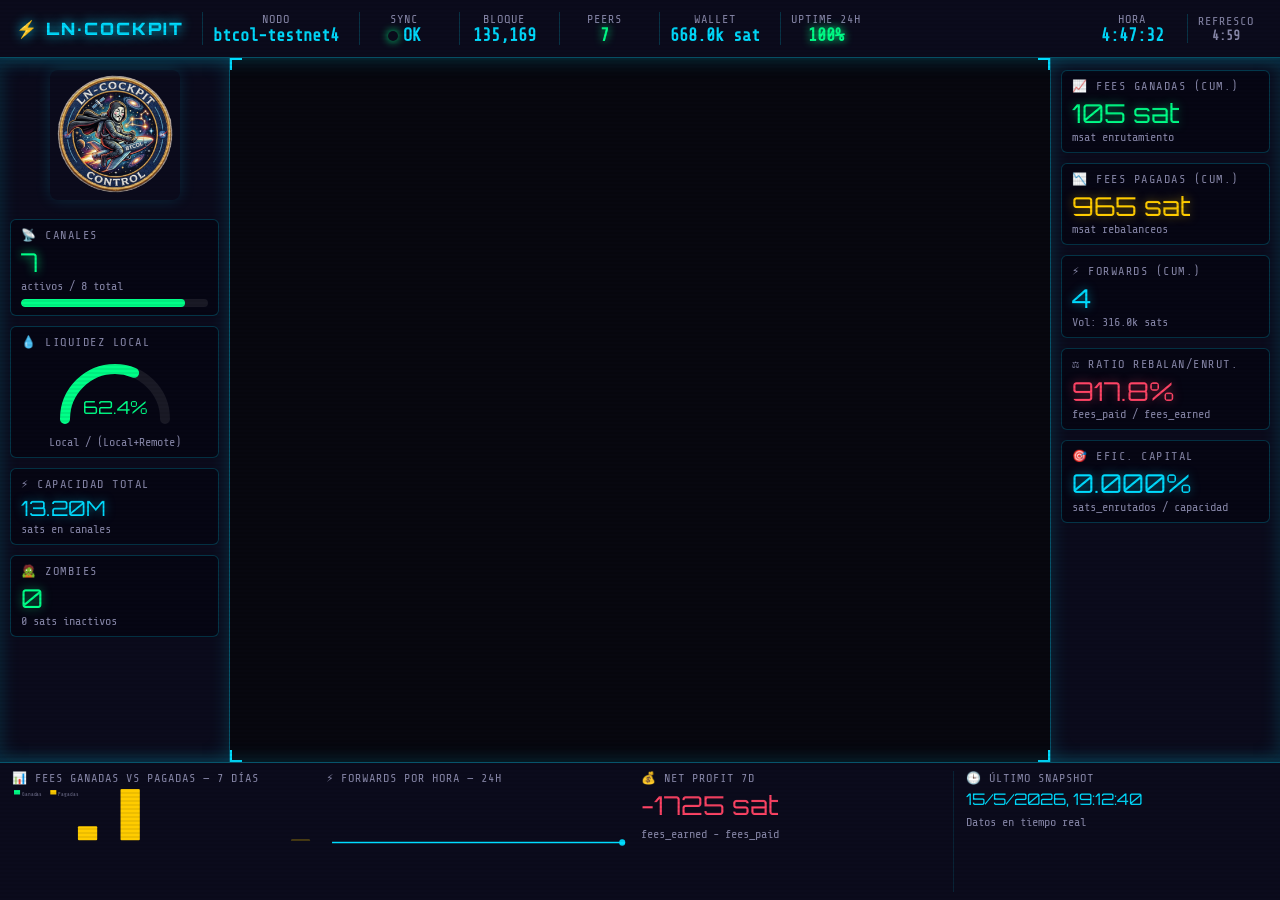
<file: lightning-dashboard/exports/lightning_cockpit.html>
<!DOCTYPE html>
<html lang="es">
<head>
<meta charset="UTF-8">
<meta name="viewport" content="width=device-width,initial-scale=1">
<title>LN Lightning Cockpit HUD</title>
<link rel="preconnect" href="https://fonts.googleapis.com">
<link href="https://fonts.googleapis.com/css2?family=Share+Tech+Mono&family=Orbitron:wght@400;700;900&display=swap" rel="stylesheet">
<style>
  *{box-sizing:border-box;margin:0;padding:0}
  :root{
    --bg:#07070f;--panel:#0d0d1e;--cyan:#00dcff;--green:#00ff88;
    --gold:#ffd700;--red:#ff4466;--amber:#ffcc00;--violet:#7b2fff;
    --text:#e0e0f0;--sub:#8888aa;--border:rgba(0,220,255,0.35);
  }
  html,body{width:100%;height:100%;background:var(--bg);color:var(--text);overflow:hidden;
    font-family:'Share Tech Mono',monospace;}

  /* ── SCANLINE OVERLAY ── */
  body::after{content:'';position:fixed;inset:0;pointer-events:none;z-index:9990;
    background:repeating-linear-gradient(0deg,transparent,transparent 2px,rgba(0,0,0,.07) 2px,rgba(0,0,0,.07) 4px);}

  /* ── GRID LAYOUT ── */
  #cockpit{display:grid;width:100vw;height:100vh;
    grid-template-areas:"top top top" "left center right" "bottom bottom bottom";
    grid-template-columns:230px 1fr 230px;
    grid-template-rows:58px 1fr 138px;}

  /* ── SHARED PANEL STYLE ── */
  .hud-panel{background:rgba(13,13,30,.92);border-color:var(--border);
    backdrop-filter:blur(6px);}

  /* ── TOP BAR ── */
  #hud-top{grid-area:top;border-bottom:1px solid var(--border);
    box-shadow:0 0 18px rgba(0,220,255,.25);display:flex;align-items:center;
    padding:0 16px;gap:10px;z-index:100;}
  #hud-top .logo{font-family:'Orbitron',sans-serif;font-weight:900;font-size:17px;
    color:var(--cyan);letter-spacing:2px;white-space:nowrap;margin-right:8px;
    text-shadow:0 0 12px var(--cyan);}
  .top-seg{display:flex;flex-direction:column;align-items:center;
    padding:0 10px;border-left:1px solid rgba(0,220,255,.2);min-width:90px;}
  .top-seg .lbl{font-size:12px;color:var(--sub);letter-spacing:1px;text-transform:uppercase;}
  .top-seg .val{font-size:17px;color:var(--cyan);font-weight:bold;white-space:nowrap;}
  #sync-dot{width:10px;height:10px;border-radius:50%;display:inline-block;margin-right:5px;
    box-shadow:0 0 8px currentColor;}
  .synced{color:var(--green)}.unsynced{color:var(--red)}
  @keyframes pulse{0%,100%{opacity:1}50%{opacity:.4}}
  .pulse{animation:pulse 1.5s ease-in-out infinite}

  /* ── LEFT PANEL ── */
  #hud-left{grid-area:left;border-right:1px solid var(--border);
    box-shadow:0 0 20px rgba(0,220,255,.18) inset;padding:12px 10px;
    display:flex;flex-direction:column;gap:10px;overflow:hidden;}

  /* ── RIGHT PANEL ── */
  #hud-right{grid-area:right;border-left:1px solid var(--border);
    box-shadow:0 0 20px rgba(0,220,255,.18) inset;padding:12px 10px;
    display:flex;flex-direction:column;gap:10px;overflow:hidden;}

  /* ── CENTER ── */
  #hud-center{grid-area:center;position:relative;overflow:hidden;}
  #hud-center iframe{width:100%;height:100%;border:none;display:block;}

  /* ── BOTTOM BAR ── */
  #hud-bottom{grid-area:bottom;border-top:1px solid var(--border);
    box-shadow:0 0 18px rgba(0,220,255,.2);display:flex;align-items:stretch;
    padding:8px 12px;gap:12px;overflow:hidden;}

  /* ── INSTRUMENT CARD ── */
  .card{background:rgba(5,5,18,.7);border:1px solid rgba(0,220,255,.22);
    border-radius:6px;padding:8px 10px;}
  .card-title{font-size:12px;color:var(--sub);letter-spacing:1.5px;
    text-transform:uppercase;margin-bottom:6px;display:flex;align-items:center;gap:4px;}
  .card-val{font-size:26px;font-family:'Orbitron',sans-serif;color:var(--cyan);
    line-height:1.1;text-shadow:0 0 10px rgba(0,220,255,.5);}
  .card-val.green{color:var(--green);text-shadow:0 0 10px rgba(0,255,136,.5)}
  .card-val.amber{color:var(--amber);text-shadow:0 0 10px rgba(255,204,0,.5)}
  .card-val.red{color:var(--red);text-shadow:0 0 10px rgba(255,68,102,.5)}
  .card-sub{font-size:12px;color:var(--sub);margin-top:2px;}

  /* ── GAUGE SVG ── */
  .gauge-wrap{display:flex;justify-content:center;align-items:center;padding:4px 0;}

  /* ── BAR METER ── */
  .bar-meter{height:8px;background:rgba(255,255,255,.08);border-radius:4px;overflow:hidden;margin-top:4px;}
  .bar-fill{height:100%;border-radius:4px;transition:width .8s ease;}

  /* ── SPARKLINE ── */
  .spark-wrap{flex:1;min-width:0;display:flex;flex-direction:column;}
  .spark-title{font-size:12px;color:var(--sub);letter-spacing:1px;text-transform:uppercase;margin-bottom:4px;}
  .spark-wrap svg{width:100%;height:60px;}

  /* ── BOTTOM SEGMENTS ── */
  .bot-seg{flex:1;min-width:0;display:flex;flex-direction:column;gap:4px;
    border-right:1px solid rgba(0,220,255,.12);padding-right:10px;}
  .bot-seg:last-child{border-right:none;padding-right:0;}
  .bot-label{font-size:12px;color:var(--sub);letter-spacing:1px;text-transform:uppercase;}
  .bot-val{font-family:'Orbitron',sans-serif;font-size:22px;color:var(--cyan);}
  .bot-val.pos{color:var(--green)}.bot-val.neg{color:var(--red)}

  /* ── DIVIDER ── */
  .hdiv{height:1px;background:rgba(0,220,255,.15);margin:2px 0;}


  /* ── TOOLTIP (JS-driven, never clipped by overflow:hidden) ── */
  .tip{cursor:help;}
  #hud-floatip{
    position:fixed;z-index:99999;display:none;
    background:rgba(4,4,20,0.97);
    border:1px solid rgba(0,220,255,0.55);
    color:#d0d8f0;font-size:11.5px;line-height:1.6;
    padding:10px 14px;border-radius:8px;
    white-space:pre-line;max-width:260px;
    box-shadow:0 0 18px rgba(0,220,255,0.35);
    font-family:'Share Tech Mono',monospace;
    pointer-events:none;
  }

  /* ── CORNER DECO ── */
  .corner-tl,.corner-tr,.corner-bl,.corner-br{position:absolute;width:12px;height:12px;z-index:10;}
  .corner-tl{top:0;left:0;border-top:2px solid var(--cyan);border-left:2px solid var(--cyan);}
  .corner-tr{top:0;right:0;border-top:2px solid var(--cyan);border-right:2px solid var(--cyan);}
  .corner-bl{bottom:0;left:0;border-bottom:2px solid var(--cyan);border-left:2px solid var(--cyan);}
  .corner-br{bottom:0;right:0;border-bottom:2px solid var(--cyan);border-right:2px solid var(--cyan);}
</style>
</head>
<body>
<div id="cockpit">

  <!-- TOP BAR -->
  <div id="hud-top" class="hud-panel">
    <div class="logo">⚡ LN·COCKPIT</div>
    <div class="top-seg tip" data-tip="Alias del nodo anunciado al grafo Lightning.
Debe coincidir con lnd.conf.">
      <span class="lbl">Nodo</span>
      <span class="val" id="t-alias">—</span>
    </div>
    <div class="top-seg tip" data-tip="🟢 OK = sincronizado y operativo.
🔴 NO = offline o atrasado.
Ningún pago se enruta si NO está sincronizado.">
      <span class="lbl">Sync</span>
      <span class="val" id="t-sync"><span id="sync-dot"></span><span id="sync-txt">—</span></span>
    </div>
    <div class="top-seg tip" data-tip="Altura de bloque que conoce el nodo.
Debe estar al día con la red.
&gt;6 bloques de atraso = problema de sync.">
      <span class="lbl">Bloque</span>
      <span class="val" id="t-block">—</span>
    </div>
    <div class="top-seg tip" data-tip="Peers P2P conectados actualmente.
Óptimo: ≥3 peers activos.
&lt;2 = riesgo de aislamiento de la red.">
      <span class="lbl">Peers</span>
      <span class="val" id="t-peers">—</span>
    </div>
    <div class="top-seg tip" data-tip="Saldo on-chain confirmado.
Mantener reserva para abrir canales.
Demasiado on-chain = capital sin trabajar.">
      <span class="lbl">Wallet</span>
      <span class="val" id="t-wallet">—</span>
    </div>
    <div class="top-seg tip" data-tip="% de tiempo online en las últimas 24h.
100% = nodo siempre operativo.
&lt;95% = reinicios o problemas de red frecuentes.">
      <span class="lbl">Uptime 24h</span>
      <span class="val" id="t-uptime">—</span>
    </div>
    <div style="flex:1"></div>
    <div class="top-seg" style="border-left:none;">
      <span class="lbl">Hora</span>
      <span class="val" id="t-clock">—</span>
    </div>
  </div>

  <!-- LEFT PANEL: Canales & Liquidez -->
  <div id="hud-left" class="hud-panel">
    <!-- Logo -->
    <div style="text-align: center; margin-bottom: 5px;">
      <img src="../images/ln-cockpit-Small.png" alt="LN Cockpit Logo" style="width: 130px; height: auto; border-radius: 8px; box-shadow: 0 0 15px rgba(0, 220, 255, 0.15);">
    </div>
    
    <!-- Canales activos/inactivos -->
    <div class="card tip" data-tip="Ideal: ≥80% de canales activos.
Inactivos = peer desconectado.
Si persiste &gt;24h, considera cerrar el canal.">
      <div class="card-title">📡 Canales</div>
      <div class="card-val" id="l-ch-active">—</div>
      <div class="card-sub">activos / <span id="l-ch-total">—</span> total</div>
      <div class="bar-meter" style="margin-top:6px;">
        <div class="bar-fill" id="l-ch-bar" style="background:var(--green);width:0%"></div>
      </div>
    </div>
    <!-- Gauge liquidez -->
    <div class="card tip" data-tip="Óptimo: 40–60%.
&lt;20% = sin liquidez saliente (no puedes enviar).
&gt;80% = sin liquidez entrante (no puedes recibir).
Equilibrio = más enrutamiento posible.">
      <div class="card-title">💧 Liquidez Local</div>
      <div class="gauge-wrap">
        <svg width="110" height="70" viewBox="0 0 110 70">
          <path d="M5,60 A50,50 0 0,1 105,60" fill="none" stroke="rgba(255,255,255,.08)" stroke-width="10" stroke-linecap="round"/>
          <path id="gauge-arc" d="M5,60 A50,50 0 0,1 105,60" fill="none" stroke="var(--green)" stroke-width="10" stroke-linecap="round"
            stroke-dasharray="157" stroke-dashoffset="157"/>
          <text x="55" y="55" text-anchor="middle" fill="var(--cyan)" font-family="Orbitron,sans-serif" font-size="18" id="gauge-pct">—%</text>
        </svg>
      </div>
      <div class="card-sub" style="text-align:center">Local / (Local+Remote)</div>
    </div>
    <!-- Capacidad total -->
    <div class="card tip" data-tip="Sats totales bloqueados en canales.
A mayor capacidad, más atractivo como hub.
Mainnet: nodos relevantes &gt;10M sats.
Capital en on-chain = capital sin trabajar.">
      <div class="card-title">⚡ Capacidad Total</div>
      <div class="card-val" style="font-size:21px;" id="l-capacity">—</div>
      <div class="card-sub">sats en canales</div>
    </div>
    <!-- Zombies -->
    <div class="card tip" id="card-zombies" data-tip="Ideal: 0.
Canal activo sin actualizaciones en &gt;7 días.
Capital inmovilizado e improductivo.
Considera cerrar zombies persistentes.">
      <div class="card-title">🧟 Zombies</div>
      <div class="card-val" id="l-zombies">—</div>
      <div class="card-sub" id="l-zombie-cap">— sats inactivos</div>
    </div>
  </div>

  <!-- CENTER: iframe con la red 3D -->
  <div id="hud-center">
    <div class="corner-tl"></div><div class="corner-tr"></div>
    <div class="corner-bl"></div><div class="corner-br"></div>
    <iframe id="graph-frame" src="lightning_cockpit_graph.html" title="Red Lightning 3D"></iframe>
  </div>

  <!-- RIGHT PANEL: Routing & Rentabilidad -->
  <div id="hud-right" class="hud-panel">
    <!-- Fees ganadas acumulado -->
    <div class="card tip" data-tip="Msat ganados enrutando pagos de terceros.
Tendencia creciente = nodo utilizado como hub.
Mainnet: buenos nodos ganan 100k+ msat/mes.
Testnet4: cifras bajas son normales.">
      <div class="card-title">📈 Fees Ganadas (cum.)</div>
      <div class="card-val green" id="r-fees-earned">—</div>
      <div class="card-sub">msat enrutamiento</div>
    </div>
    <!-- Fees pagadas (rebalanceo) -->
    <div class="card tip" data-tip="Msat pagados en rebalanceos propios.
Debe ser MENOR que las fees ganadas.
Si supera lo ganado, estás subsidiando la red.
Revisa frecuencia y costo de rebalanceos.">
      <div class="card-title">📉 Fees Pagadas (cum.)</div>
      <div class="card-val amber" id="r-fees-paid">—</div>
      <div class="card-sub">msat rebalanceos</div>
    </div>
    <!-- Forwards -->
    <div class="card tip" data-tip="Pagos totales enrutados por tu nodo.
Vol: sats totales que pasaron por ti.
Más forwards = mejor posición en la red.
Forwards grandes = pagos relevantes enrutados.">
      <div class="card-title">⚡ Forwards (cum.)</div>
      <div class="card-val" id="r-fwd-count">—</div>
      <div class="card-sub">Vol: <span id="r-fwd-vol">—</span> sats</div>
    </div>
    <!-- Ratio rebalanceo/enrutamiento -->
    <div class="card tip" data-tip="fees_paid / fees_earned × 100.
&lt;50% Excelente — nodo muy rentable.
50–100% Aceptable — margen mejorable.
&gt;100% Pérdida — rebalanceos demasiado caros.">
      <div class="card-title">⚖️ Ratio Rebalan/Enrut.</div>
      <div class="card-val" id="r-ratio">—</div>
      <div class="card-sub">fees_paid / fees_earned</div>
    </div>
    <!-- Eficiencia de capital -->
    <div class="card tip" data-tip="sats_enrutados / capacidad_total.
Cuánto de tu capital está 'trabajando'.
Mainnet: &gt;1% mensual es aceptable.
Si es 0% en mainnet: revisar fees y conectividad.">
      <div class="card-title">🎯 Efic. Capital</div>
      <div class="card-val" id="r-efficiency">—</div>
      <div class="card-sub">sats_enrutados / capacidad</div>
    </div>
  </div>

  <!-- BOTTOM BAR -->
  <div id="hud-bottom" class="hud-panel">
    <!-- Mini chart fees 7 días -->
    <div class="spark-wrap tip" data-tip="Barras diarias: verde=ganadas, amarillo=pagadas.
Barras verdes más altas = nodo rentable ese día.
Días vacíos = sin actividad de enrutamiento.">
      <div class="spark-title">📊 Fees Ganadas vs Pagadas — 7 días</div>
      <svg id="spark-daily" viewBox="0 0 300 55" preserveAspectRatio="none">
        <text x="150" y="30" fill="rgba(136,136,170,.5)" text-anchor="middle" font-size="10" font-family="monospace">Sin datos</text>
      </svg>
    </div>
    <!-- Mini chart forwards 24h -->
    <div class="spark-wrap tip" data-tip="Pagos enrutados por hora en las últimas 24h.
Picos = alta actividad de enrutamiento.
Plano en 0 = sin tráfico (normal en testnet4).
Tendencia creciente = ganando relevancia en la red.">
      <div class="spark-title">⚡ Forwards por hora — 24h</div>
      <svg id="spark-hourly" viewBox="0 0 300 55" preserveAspectRatio="none">
        <text x="150" y="30" fill="rgba(136,136,170,.5)" text-anchor="middle" font-size="10" font-family="monospace">Sin datos</text>
      </svg>
    </div>
    <!-- Net profit 7 días -->
    <div class="bot-seg tip" data-tip="fees_earned - fees_paid en 7 días.
+ Verde = nodo rentable.
- Rojo = gastas más en rebalanceos de lo que ganas.
Objetivo: siempre positivo.">
      <div class="bot-label">💰 Net Profit 7d</div>
      <div class="bot-val" style="font-size:26px;" id="b-net-profit">—</div>
      <div class="card-sub" id="b-net-sub">fees_earned - fees_paid</div>
    </div>
    <!-- Snapshot ts -->
    <div class="bot-seg tip" data-tip="Timestamp del último registro en node_history.db.
Debe ser reciente (min = intervalo configurado).
Muy desactualizado = colector no está corriendo.">
      <div class="bot-label">🕒 Último Snapshot</div>
      <div class="bot-val" style="font-size:16px;" id="b-snap-ts">—</div>
      <div class="card-sub">Datos en tiempo real</div>
    </div>
  </div>

</div><!-- #cockpit -->

<script>
(function(){
  const S = {"snap": {"id": 4779, "ts": 1778872360, "block_height": 135169, "alias": "btcol-testnet4", "pubkey": "0391a0f5677df1cfab216c04ae2d1a56812c0b5e750647390f2330a18c9d11a756", "synced_to_chain": 1, "synced_to_graph": 1, "num_peers": 7, "channels_active": 7, "channels_inactive": 0, "channels_pending_open": 0, "channels_pending_close": 1, "channels_total": 8, "capacity_total": 13200000, "balance_local": 8220791, "balance_remote": 4954913, "wallet_confirmed": 667952, "wallet_unconfirmed": 0, "liquidity_ratio": 62.39, "capital_concentration": 37.88, "fwd_count_cum": 4, "fwd_amt_cum_sat": 316002, "fwd_fees_cum_msat": 105116, "fwd_avg_size_sat": 79000, "payments_count_cum": 42, "payments_fees_cum_msat": 964795, "zombie_channels": 0, "inactive_capital_sat": 0, "capital_efficiency": 0.0}, "hourly": [{"hour_ts": 1778785200, "fwd_count_delta": 0, "fwd_amt_delta_sat": 0, "fees_earned_msat": 0, "fees_paid_msat": 0, "avg_liquidity_ratio": 75.19, "active_channels": 6, "zombie_channels": 0, "sample_count": 24}, {"hour_ts": 1778788800, "fwd_count_delta": 0, "fwd_amt_delta_sat": 0, "fees_earned_msat": 0, "fees_paid_msat": 0, "avg_liquidity_ratio": 75.19, "active_channels": 6, "zombie_channels": 0, "sample_count": 25}, {"hour_ts": 1778792400, "fwd_count_delta": 0, "fwd_amt_delta_sat": 0, "fees_earned_msat": 0, "fees_paid_msat": 0, "avg_liquidity_ratio": 75.19, "active_channels": 6, "zombie_channels": 0, "sample_count": 20}, {"hour_ts": 1778846400, "fwd_count_delta": 0, "fwd_amt_delta_sat": 0, "fees_earned_msat": 0, "fees_paid_msat": 0, "avg_liquidity_ratio": 75.19, "active_channels": 6, "zombie_channels": 0, "sample_count": 12}, {"hour_ts": 1778850000, "fwd_count_delta": 0, "fwd_amt_delta_sat": 0, "fees_earned_msat": 0, "fees_paid_msat": 0, "avg_liquidity_ratio": 75.19, "active_channels": 6, "zombie_channels": 0, "sample_count": 12}, {"hour_ts": 1778853600, "fwd_count_delta": 0, "fwd_amt_delta_sat": 0, "fees_earned_msat": 0, "fees_paid_msat": 0, "avg_liquidity_ratio": 75.19, "active_channels": 6, "zombie_channels": 0, "sample_count": 12}, {"hour_ts": 1778857200, "fwd_count_delta": 0, "fwd_amt_delta_sat": 0, "fees_earned_msat": 0, "fees_paid_msat": 0, "avg_liquidity_ratio": 75.19, "active_channels": 6, "zombie_channels": 0, "sample_count": 12}, {"hour_ts": 1778860800, "fwd_count_delta": 0, "fwd_amt_delta_sat": 0, "fees_earned_msat": 0, "fees_paid_msat": 0, "avg_liquidity_ratio": 75.19, "active_channels": 6, "zombie_channels": 0, "sample_count": 12}, {"hour_ts": 1778864400, "fwd_count_delta": 0, "fwd_amt_delta_sat": 0, "fees_earned_msat": 0, "fees_paid_msat": 0, "avg_liquidity_ratio": 68.76, "active_channels": 7, "zombie_channels": 0, "sample_count": 12}, {"hour_ts": 1778868000, "fwd_count_delta": 0, "fwd_amt_delta_sat": 0, "fees_earned_msat": 0, "fees_paid_msat": 15006, "avg_liquidity_ratio": 62.35, "active_channels": 7, "zombie_channels": 0, "sample_count": 12}, {"hour_ts": 1778871600, "fwd_count_delta": 0, "fwd_amt_delta_sat": 0, "fees_earned_msat": 0, "fees_paid_msat": 0, "avg_liquidity_ratio": 62.39, "active_channels": 7, "zombie_channels": 0, "sample_count": 8}], "daily": [{"date": "2026-05-09", "fwd_count_delta": 0, "fwd_amt_delta_sat": 0, "fees_earned_msat": 0, "fees_paid_msat": 0, "net_profit_msat": 0, "avg_liquidity_ratio": 66.81, "avg_active_channels": 5.0, "avg_capacity_sat": 6500000, "disconnections": 0, "zombie_channels": 0, "inactive_capital_sat": 0, "capital_efficiency": 0.0, "sample_count": 578}, {"date": "2026-05-10", "fwd_count_delta": 0, "fwd_amt_delta_sat": 0, "fees_earned_msat": 0, "fees_paid_msat": 367059, "net_profit_msat": -367059, "avg_liquidity_ratio": 70.75, "avg_active_channels": 5.68, "avg_capacity_sat": 7499182, "disconnections": 0, "zombie_channels": 2, "inactive_capital_sat": 3000000, "capital_efficiency": 0.0, "sample_count": 591}, {"date": "2026-05-11", "fwd_count_delta": 0, "fwd_amt_delta_sat": 0, "fees_earned_msat": 0, "fees_paid_msat": 1342479, "net_profit_msat": -1342479, "avg_liquidity_ratio": 74.9, "avg_active_channels": 6.98, "avg_capacity_sat": 8669872, "disconnections": 2, "zombie_channels": 0, "inactive_capital_sat": 0, "capital_efficiency": 0.0, "sample_count": 578}, {"date": "2026-05-12", "fwd_count_delta": 0, "fwd_amt_delta_sat": 0, "fees_earned_msat": 0, "fees_paid_msat": 0, "net_profit_msat": 0, "avg_liquidity_ratio": 75.18, "avg_active_channels": 7.0, "avg_capacity_sat": 8700000, "disconnections": 0, "zombie_channels": 0, "inactive_capital_sat": 0, "capital_efficiency": 0.0, "sample_count": 578}, {"date": "2026-05-13", "fwd_count_delta": 0, "fwd_amt_delta_sat": 0, "fees_earned_msat": 0, "fees_paid_msat": 0, "net_profit_msat": 0, "avg_liquidity_ratio": 75.19, "avg_active_channels": 6.0, "avg_capacity_sat": 8700000, "disconnections": 0, "zombie_channels": 0, "inactive_capital_sat": 0, "capital_efficiency": 0.0, "sample_count": 576}, {"date": "2026-05-14", "fwd_count_delta": 0, "fwd_amt_delta_sat": 0, "fees_earned_msat": 0, "fees_paid_msat": 0, "net_profit_msat": 0, "avg_liquidity_ratio": 75.19, "avg_active_channels": 5.97, "avg_capacity_sat": 8700000, "disconnections": 0, "zombie_channels": 0, "inactive_capital_sat": 0, "capital_efficiency": 0.0, "sample_count": 527}, {"date": "2026-05-15", "fwd_count_delta": 0, "fwd_amt_delta_sat": 0, "fees_earned_msat": 0, "fees_paid_msat": 15006, "net_profit_msat": -15006, "avg_liquidity_ratio": 71.55, "avg_active_channels": 6.26, "avg_capacity_sat": 10042383, "disconnections": 0, "zombie_channels": 0, "inactive_capital_sat": 0, "capital_efficiency": 0.0, "sample_count": 92}], "net_profit_7d_msat": -1724544, "uptime_pct_7d": 100.0, "zombies_list": []};

  // ── helpers ──
  const $ = id => document.getElementById(id);
  const fmtSat = n => n >= 1e6 ? (n/1e6).toFixed(2)+'M' : n >= 1e3 ? (n/1e3).toFixed(1)+'k' : String(n);
  const fmtMsat = n => n >= 1e9 ? (n/1e9).toFixed(2)+'M sat' : n >= 1e6 ? (n/1e6).toFixed(1)+'k sat' : (n/1000).toFixed(0)+' sat';

  // ── clock ──
  function updateClock(){
    $('t-clock').textContent = new Date().toLocaleTimeString('es',{hour12:false});
  }
  setInterval(updateClock, 1000); updateClock();

  // ── populate from snapshot ──
  const snap = S.snap || {};
  if(snap.alias) $('t-alias').textContent = snap.alias;
  if(snap.block_height) $('t-block').textContent = Number(snap.block_height).toLocaleString();
  
  if(snap.num_peers !== undefined) {
    const p = snap.num_peers;
    const pEl = $('t-peers');
    pEl.textContent = p;
    if (p >= 3) { pEl.style.color = 'var(--green)'; pEl.style.textShadow = '0 0 8px var(--green)'; }
    else if (p === 2) { pEl.style.color = 'var(--amber)'; pEl.style.textShadow = '0 0 8px var(--amber)'; }
    else { pEl.style.color = 'var(--red)'; pEl.style.textShadow = '0 0 8px var(--red)'; }
  }

  if(snap.wallet_confirmed !== undefined)
    $('t-wallet').textContent = fmtSat(snap.wallet_confirmed)+' sat';

  const up = S.uptime_pct_7d || 0;
  const upEl = $('t-uptime');
  upEl.textContent = up + '%';
  if (up >= 95) { upEl.style.color = 'var(--green)'; upEl.style.textShadow = '0 0 8px var(--green)'; }
  else if (up >= 80) { upEl.style.color = 'var(--amber)'; upEl.style.textShadow = '0 0 8px var(--amber)'; }
  else { upEl.style.color = 'var(--red)'; upEl.style.textShadow = '0 0 8px var(--red)'; }

  // sync dot
  const synced = snap.synced_to_chain === 1;
  const dot = $('sync-dot');
  dot.className = synced ? 'synced' : 'unsynced pulse';
  $('sync-txt').textContent = synced ? 'OK' : 'NO';

  // channels
  const chA = snap.channels_active || 0;
  const chT = snap.channels_total || 0;
  const chEl = $('l-ch-active');
  chEl.textContent = chA;
  $('l-ch-total').textContent = chT;
  const pct = chT > 0 ? (chA/chT*100) : 0;
  
  let cColor = 'var(--green)';
  if (pct < 40) cColor = 'var(--red)';
  else if (pct < 80) cColor = 'var(--amber)';
  
  $('l-ch-bar').style.width = pct + '%';
  $('l-ch-bar').style.background = cColor;
  chEl.style.color = cColor;
  chEl.style.textShadow = `0 0 10px ${cColor}`;

  // gauge liquidez
  const liq = snap.liquidity_ratio || 0;
  const liqEl = $('gauge-pct');
  liqEl.textContent = liq.toFixed(1) + '%';
  const arc = document.getElementById('gauge-arc');
  const offset = 157 - (liq/100)*157;
  arc.setAttribute('stroke-dashoffset', offset);
  const gc = (liq > 85 || liq < 15) ? 'var(--red)' : (liq > 70 || liq < 30) ? 'var(--amber)' : 'var(--green)';
  arc.setAttribute('stroke', gc);
  liqEl.setAttribute('fill', gc);

  // capacity
  $('l-capacity').textContent = fmtSat(snap.capacity_total || 0);

  // zombies
  const z = snap.zombie_channels || 0;
  const zEl = $('l-zombies');
  zEl.textContent = z;
  zEl.className = 'card-val ' + (z > 0 ? 'red' : 'green');
  $('l-zombie-cap').textContent = fmtSat(snap.inactive_capital_sat || 0) + ' sats inactivos';

  if (S.zombies_list && S.zombies_list.length > 0) {
    let zTip = "🧟 ZOMBIES DETECTADOS:\n";
    S.zombies_list.forEach(zb => {
      const alias = zb.peer_alias || 'Desconocido';
      zTip += `- ${alias} (${fmtSat(zb.capacity)} sats)\n`;
    });
    zTip += "\nConsidera cerrar estos canales.";
    const cardZ = $('card-zombies');
    if (cardZ) cardZ.setAttribute('data-tip', zTip);
  }

  // right panel
  $('r-fees-earned').textContent = fmtMsat(snap.fwd_fees_cum_msat || 0);
  $('r-fees-paid').textContent = fmtMsat(snap.payments_fees_cum_msat || 0);
  $('r-fwd-count').textContent = (snap.fwd_count_cum || 0).toLocaleString();
  $('r-fwd-vol').textContent = fmtSat(snap.fwd_amt_cum_sat || 0);

  const earned = snap.fwd_fees_cum_msat || 1;
  const paid   = snap.payments_fees_cum_msat || 0;
  const ratio  = earned > 0 ? (paid/earned*100).toFixed(1) : '0.0';
  const rEl = $('r-ratio');
  rEl.textContent = ratio + '%';
  rEl.className = 'card-val ' + (parseFloat(ratio) > 100 ? 'red' : parseFloat(ratio) > 50 ? 'amber' : 'green');

  const eff = ((snap.capital_efficiency || 0) * 100).toFixed(3);
  $('r-efficiency').textContent = eff + '%';

  // bottom
  const net7 = S.net_profit_7d_msat || 0;
  const netEl = $('b-net-profit');
  netEl.textContent = (net7 >= 0 ? '+' : '') + fmtMsat(net7);
  netEl.className = 'bot-val ' + (net7 >= 0 ? 'pos' : 'neg');

  if(snap.ts){
    const d = new Date(snap.ts * 1000);
    $('b-snap-ts').textContent = d.toLocaleString('es',{hour12:false});
  }

  // ── sparkline helpers ──
  function makeSparkBars(svgId, data, keyEarned, keyPaid, colorE, colorP){
    const svg = $(svgId);
    if(!data || data.length === 0) return;
    svg.innerHTML = '';
    const W=300, H=55, PAD=4, n=data.length;
    const bw = (W - PAD*(n+1)) / n;
    const maxV = Math.max(...data.map(d=>(d[keyEarned]||0)+(d[keyPaid]||0)), 1);
    data.forEach((d,i)=>{
      const e = d[keyEarned]||0, p = d[keyPaid]||0;
      const xb = PAD + i*(bw+PAD);
      const he = (e/maxV)*(H-8);
      const hp = (p/maxV)*(H-8);
      // earned bar
      if(he > 0){
        const r = document.createElementNS('http://www.w3.org/2000/svg','rect');
        r.setAttribute('x',xb); r.setAttribute('y',H-8-he);
        r.setAttribute('width',bw/2); r.setAttribute('height',he);
        r.setAttribute('fill',colorE); r.setAttribute('rx','1');
        svg.appendChild(r);
      }
      // paid bar
      if(hp > 0){
        const r = document.createElementNS('http://www.w3.org/2000/svg','rect');
        r.setAttribute('x',xb+bw/2); r.setAttribute('y',H-8-hp);
        r.setAttribute('width',bw/2); r.setAttribute('height',hp);
        r.setAttribute('fill',colorP); r.setAttribute('rx','1');
        svg.appendChild(r);
      }
    });
    // legend
    const lg1 = document.createElementNS('http://www.w3.org/2000/svg','rect');
    lg1.setAttribute('x',2);lg1.setAttribute('y',1);lg1.setAttribute('width',6);lg1.setAttribute('height',4);lg1.setAttribute('fill',colorE);
    const lg2 = document.createElementNS('http://www.w3.org/2000/svg','rect');
    lg2.setAttribute('x',38);lg2.setAttribute('y',1);lg2.setAttribute('width',6);lg2.setAttribute('height',4);lg2.setAttribute('fill',colorP);
    const t1 = document.createElementNS('http://www.w3.org/2000/svg','text');
    t1.setAttribute('x',10);t1.setAttribute('y',6);t1.setAttribute('fill','rgba(136,136,170,.8)');t1.setAttribute('font-size','5');t1.textContent='Ganadas';
    const t2 = document.createElementNS('http://www.w3.org/2000/svg','text');
    t2.setAttribute('x',46);t2.setAttribute('y',6);t2.setAttribute('fill','rgba(136,136,170,.8)');t2.setAttribute('font-size','5');t2.textContent='Pagadas';
    svg.appendChild(lg1);svg.appendChild(t1);svg.appendChild(lg2);svg.appendChild(t2);
  }

  function makeSparkLine(svgId, data, key, color){
    const svg = $(svgId);
    if(!data || data.length === 0) return;
    svg.innerHTML = '';
    const W=300, H=55, PAD=6;
    const vals = data.map(d=>d[key]||0);
    const maxV = Math.max(...vals, 1);
    const pts = vals.map((v,i)=>{
      const x = PAD + (i/(vals.length-1||1))*(W-2*PAD);
      const y = H-PAD - (v/maxV)*(H-2*PAD);
      return `${x},${y}`;
    });
    const area = document.createElementNS('http://www.w3.org/2000/svg','polyline');
    area.setAttribute('points', pts.join(' '));
    area.setAttribute('fill','none');
    area.setAttribute('stroke',color);
    area.setAttribute('stroke-width','1.5');
    area.setAttribute('stroke-linejoin','round');
    svg.appendChild(area);
    // dot at last point
    const last = pts[pts.length-1].split(',');
    const dot = document.createElementNS('http://www.w3.org/2000/svg','circle');
    dot.setAttribute('cx',last[0]);dot.setAttribute('cy',last[1]);dot.setAttribute('r','3');
    dot.setAttribute('fill',color);
    svg.appendChild(dot);
  }

  makeSparkBars('spark-daily', S.daily, 'fees_earned_msat', 'fees_paid_msat', '#00ff88', '#ffcc00');
  makeSparkLine('spark-hourly', S.hourly, 'fwd_count_delta', '#00dcff');

  // ── AUTO-RELOAD: recarga la página cada 5 minutos para mostrar stats frescos ──
  (function(){
    var RELOAD_SECS = 300; // 5 minutos, sincronizado con el colector
    var remaining = RELOAD_SECS;

    // Crear indicador en el top bar
    var indEl = document.createElement('div');
    indEl.className = 'top-seg';
    indEl.style.cssText = 'border-left:1px solid rgba(0,220,255,.2);min-width:72px;';
    indEl.innerHTML = '<span class="lbl">REFRESCO</span><span class="val" id="reload-cd" style="font-size:13px;color:var(--sub);">5:00</span>';
    document.getElementById('hud-top').appendChild(indEl);

    var cdEl = document.getElementById('reload-cd');

    setInterval(function(){
      remaining--;
      if(remaining <= 0){
        location.reload();
        return;
      }
      var m = Math.floor(remaining / 60);
      var s = remaining % 60;
      cdEl.textContent = m + ':' + (s < 10 ? '0' : '') + s;
      // Últimos 30s: cambiar color para advertir
      if(remaining <= 30){
        cdEl.style.color = 'var(--amber)';
      }
    }, 1000);
  })();

})();
</script>

<div id="hud-floatip"></div>
<script>
(function(){
  const tip = document.getElementById('hud-floatip');
  if(!tip) return;
  document.querySelectorAll('[data-tip]').forEach(el => {
    el.addEventListener('mouseenter', () => {
      tip.textContent = el.getAttribute('data-tip');
      tip.style.display = 'block';
    });
    el.addEventListener('mousemove', e => {
      let x = e.clientX + 16, y = e.clientY - 12;
      const tw = 270, th = tip.offsetHeight || 120;
      if (x + tw > window.innerWidth)  x = e.clientX - tw - 10;
      if (y + th > window.innerHeight) y = e.clientY - th - 10;
      tip.style.left = x + 'px';
      tip.style.top  = y + 'px';
    });
    el.addEventListener('mouseleave', () => {
      tip.style.display = 'none';
    });
  });
})();
</script>
</body>
</html>
</file>
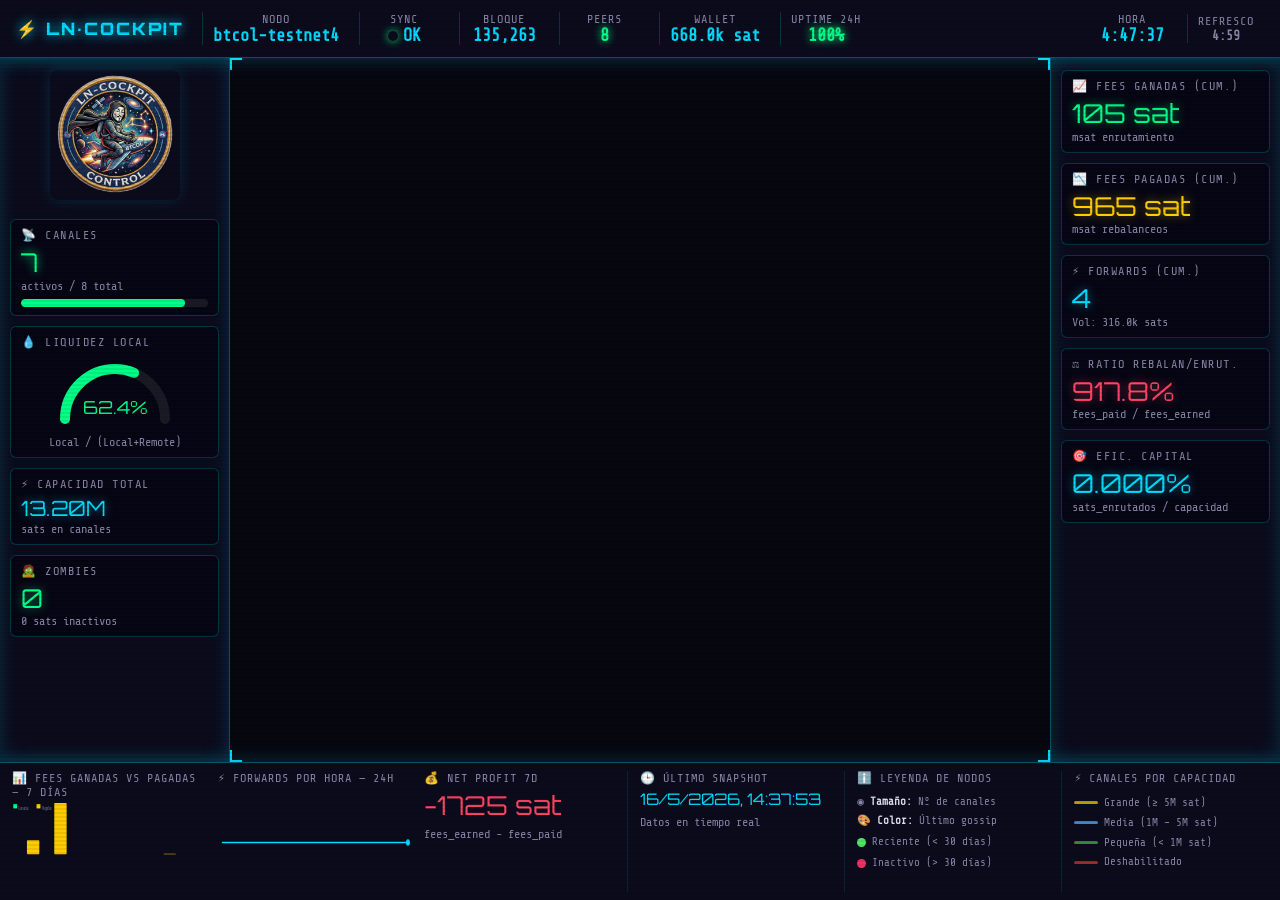
<file: lightning-web/exports/lightning_cockpit.html>
<!DOCTYPE html>
<html lang="es">
<head>
<meta charset="UTF-8">
<meta name="viewport" content="width=device-width,initial-scale=1">
<title>LN Lightning Cockpit HUD</title>
<link rel="preconnect" href="https://fonts.googleapis.com">
<link href="https://fonts.googleapis.com/css2?family=Share+Tech+Mono&family=Orbitron:wght@400;700;900&display=swap" rel="stylesheet">
<style>
  *{box-sizing:border-box;margin:0;padding:0}
  :root{
    --bg:#07070f;--panel:#0d0d1e;--cyan:#00dcff;--green:#00ff88;
    --gold:#ffd700;--red:#ff4466;--amber:#ffcc00;--violet:#7b2fff;
    --text:#e0e0f0;--sub:#8888aa;--border:rgba(0,220,255,0.35);
  }
  html,body{width:100%;height:100%;background:var(--bg);color:var(--text);overflow:hidden;
    font-family:'Share Tech Mono',monospace;}

  /* ── SCANLINE OVERLAY ── */
  body::after{content:'';position:fixed;inset:0;pointer-events:none;z-index:9990;
    background:repeating-linear-gradient(0deg,transparent,transparent 2px,rgba(0,0,0,.07) 2px,rgba(0,0,0,.07) 4px);}

  /* ── GRID LAYOUT ── */
  #cockpit{display:grid;width:100vw;height:100vh;
    grid-template-areas:"top top top" "left center right" "bottom bottom bottom";
    grid-template-columns:230px 1fr 230px;
    grid-template-rows:58px 1fr 138px;}

  /* ── SHARED PANEL STYLE ── */
  .hud-panel{background:rgba(13,13,30,.92);border-color:var(--border);
    backdrop-filter:blur(6px);}

  /* ── TOP BAR ── */
  #hud-top{grid-area:top;border-bottom:1px solid var(--border);
    box-shadow:0 0 18px rgba(0,220,255,.25);display:flex;align-items:center;
    padding:0 16px;gap:10px;z-index:100;}
  #hud-top .logo{font-family:'Orbitron',sans-serif;font-weight:900;font-size:17px;
    color:var(--cyan);letter-spacing:2px;white-space:nowrap;margin-right:8px;
    text-shadow:0 0 12px var(--cyan);}
  .top-seg{display:flex;flex-direction:column;align-items:center;
    padding:0 10px;border-left:1px solid rgba(0,220,255,.2);min-width:90px;}
  .top-seg .lbl{font-size:12px;color:var(--sub);letter-spacing:1px;text-transform:uppercase;}
  .top-seg .val{font-size:17px;color:var(--cyan);font-weight:bold;white-space:nowrap;}
  #sync-dot{width:10px;height:10px;border-radius:50%;display:inline-block;margin-right:5px;
    box-shadow:0 0 8px currentColor;}
  .synced{color:var(--green)}.unsynced{color:var(--red)}
  @keyframes pulse{0%,100%{opacity:1}50%{opacity:.4}}
  .pulse{animation:pulse 1.5s ease-in-out infinite}

  /* ── LEFT PANEL ── */
  #hud-left{grid-area:left;border-right:1px solid var(--border);
    box-shadow:0 0 20px rgba(0,220,255,.18) inset;padding:12px 10px;
    display:flex;flex-direction:column;gap:10px;overflow:hidden;}

  /* ── RIGHT PANEL ── */
  #hud-right{grid-area:right;border-left:1px solid var(--border);
    box-shadow:0 0 20px rgba(0,220,255,.18) inset;padding:12px 10px;
    display:flex;flex-direction:column;gap:10px;overflow:hidden;}

  /* ── CENTER ── */
  #hud-center{grid-area:center;position:relative;overflow:hidden;}
  #hud-center iframe{width:100%;height:100%;border:none;display:block;}

  /* ── BOTTOM BAR ── */
  #hud-bottom{grid-area:bottom;border-top:1px solid var(--border);
    box-shadow:0 0 18px rgba(0,220,255,.2);display:flex;align-items:stretch;
    padding:8px 12px;gap:12px;overflow:hidden;}

  /* ── INSTRUMENT CARD ── */
  .card{background:rgba(5,5,18,.7);border:1px solid rgba(0,220,255,.22);
    border-radius:6px;padding:8px 10px;}
  .card-title{font-size:12px;color:var(--sub);letter-spacing:1.5px;
    text-transform:uppercase;margin-bottom:6px;display:flex;align-items:center;gap:4px;}
  .card-val{font-size:26px;font-family:'Orbitron',sans-serif;color:var(--cyan);
    line-height:1.1;text-shadow:0 0 10px rgba(0,220,255,.5);}
  .card-val.green{color:var(--green);text-shadow:0 0 10px rgba(0,255,136,.5)}
  .card-val.amber{color:var(--amber);text-shadow:0 0 10px rgba(255,204,0,.5)}
  .card-val.red{color:var(--red);text-shadow:0 0 10px rgba(255,68,102,.5)}
  .card-sub{font-size:12px;color:var(--sub);margin-top:2px;}

  /* ── GAUGE SVG ── */
  .gauge-wrap{display:flex;justify-content:center;align-items:center;padding:4px 0;}

  /* ── BAR METER ── */
  .bar-meter{height:8px;background:rgba(255,255,255,.08);border-radius:4px;overflow:hidden;margin-top:4px;}
  .bar-fill{height:100%;border-radius:4px;transition:width .8s ease;}

  /* ── SPARKLINE ── */
  .spark-wrap{flex:1;min-width:0;display:flex;flex-direction:column;}
  .spark-title{font-size:12px;color:var(--sub);letter-spacing:1px;text-transform:uppercase;margin-bottom:4px;}
  .spark-wrap svg{width:100%;height:60px;}

  /* ── BOTTOM SEGMENTS ── */
  .bot-seg{flex:1;min-width:0;display:flex;flex-direction:column;gap:4px;
    border-right:1px solid rgba(0,220,255,.12);padding-right:10px;}
  .bot-seg:last-child{border-right:none;padding-right:0;}
  .bot-label{font-size:12px;color:var(--sub);letter-spacing:1px;text-transform:uppercase;}
  .bot-val{font-family:'Orbitron',sans-serif;font-size:22px;color:var(--cyan);}
  .bot-val.pos{color:var(--green)}.bot-val.neg{color:var(--red)}

  /* ── DIVIDER ── */
  .hdiv{height:1px;background:rgba(0,220,255,.15);margin:2px 0;}


  /* ── TOOLTIP (JS-driven, never clipped by overflow:hidden) ── */
  .tip{cursor:help;}
  #hud-floatip{
    position:fixed;z-index:99999;display:none;
    background:rgba(4,4,20,0.97);
    border:1px solid rgba(0,220,255,0.55);
    color:#d0d8f0;font-size:11.5px;line-height:1.6;
    padding:10px 14px;border-radius:8px;
    white-space:pre-line;max-width:260px;
    box-shadow:0 0 18px rgba(0,220,255,0.35);
    font-family:'Share Tech Mono',monospace;
    pointer-events:none;
  }

  /* ── CORNER DECO ── */
  .corner-tl,.corner-tr,.corner-bl,.corner-br{position:absolute;width:12px;height:12px;z-index:10;}
  .corner-tl{top:0;left:0;border-top:2px solid var(--cyan);border-left:2px solid var(--cyan);}
  .corner-tr{top:0;right:0;border-top:2px solid var(--cyan);border-right:2px solid var(--cyan);}
  .corner-bl{bottom:0;left:0;border-bottom:2px solid var(--cyan);border-left:2px solid var(--cyan);}
  .corner-br{bottom:0;right:0;border-bottom:2px solid var(--cyan);border-right:2px solid var(--cyan);}
</style>
</head>
<body>
<div id="cockpit">

  <!-- TOP BAR -->
  <div id="hud-top" class="hud-panel">
    <div class="logo">⚡ LN·COCKPIT</div>
    <div class="top-seg tip" data-tip="Alias del nodo anunciado al grafo Lightning.
Debe coincidir con lnd.conf.">
      <span class="lbl">Nodo</span>
      <span class="val" id="t-alias">—</span>
    </div>
    <div class="top-seg tip" data-tip="🟢 OK = sincronizado y operativo.
🔴 NO = offline o atrasado.
Ningún pago se enruta si NO está sincronizado.">
      <span class="lbl">Sync</span>
      <span class="val" id="t-sync"><span id="sync-dot"></span><span id="sync-txt">—</span></span>
    </div>
    <div class="top-seg tip" data-tip="Altura de bloque que conoce el nodo.
Debe estar al día con la red.
&gt;6 bloques de atraso = problema de sync.">
      <span class="lbl">Bloque</span>
      <span class="val" id="t-block">—</span>
    </div>
    <div class="top-seg tip" data-tip="Peers P2P conectados actualmente.
Óptimo: ≥3 peers activos.
&lt;2 = riesgo de aislamiento de la red.">
      <span class="lbl">Peers</span>
      <span class="val" id="t-peers">—</span>
    </div>
    <div class="top-seg tip" data-tip="Saldo on-chain confirmado.
Mantener reserva para abrir canales.
Demasiado on-chain = capital sin trabajar.">
      <span class="lbl">Wallet</span>
      <span class="val" id="t-wallet">—</span>
    </div>
    <div class="top-seg tip" data-tip="% de tiempo online en las últimas 24h.
100% = nodo siempre operativo.
&lt;95% = reinicios o problemas de red frecuentes.">
      <span class="lbl">Uptime 24h</span>
      <span class="val" id="t-uptime">—</span>
    </div>
    <div style="flex:1"></div>
    <div class="top-seg" style="border-left:none;">
      <span class="lbl">Hora</span>
      <span class="val" id="t-clock">—</span>
    </div>
  </div>

  <!-- LEFT PANEL: Canales & Liquidez -->
  <div id="hud-left" class="hud-panel">
    <!-- Logo -->
    <div style="text-align: center; margin-bottom: 5px;">
      <img src="../images/ln-cockpit-Small.png" alt="LN Cockpit Logo" style="width: 130px; height: auto; border-radius: 8px; box-shadow: 0 0 15px rgba(0, 220, 255, 0.15);">
    </div>
    
    <!-- Canales activos/inactivos -->
    <div class="card tip" data-tip="Ideal: ≥80% de canales activos.
Inactivos = peer desconectado.
Si persiste &gt;24h, considera cerrar el canal.">
      <div class="card-title">📡 Canales</div>
      <div class="card-val" id="l-ch-active">—</div>
      <div class="card-sub">activos / <span id="l-ch-total">—</span> total</div>
      <div class="bar-meter" style="margin-top:6px;">
        <div class="bar-fill" id="l-ch-bar" style="background:var(--green);width:0%"></div>
      </div>
    </div>
    <!-- Gauge liquidez -->
    <div class="card tip" data-tip="Óptimo: 40–60%.
&lt;20% = sin liquidez saliente (no puedes enviar).
&gt;80% = sin liquidez entrante (no puedes recibir).
Equilibrio = más enrutamiento posible.">
      <div class="card-title">💧 Liquidez Local</div>
      <div class="gauge-wrap">
        <svg width="110" height="70" viewBox="0 0 110 70">
          <path d="M5,60 A50,50 0 0,1 105,60" fill="none" stroke="rgba(255,255,255,.08)" stroke-width="10" stroke-linecap="round"/>
          <path id="gauge-arc" d="M5,60 A50,50 0 0,1 105,60" fill="none" stroke="var(--green)" stroke-width="10" stroke-linecap="round"
            stroke-dasharray="157" stroke-dashoffset="157"/>
          <text x="55" y="55" text-anchor="middle" fill="var(--cyan)" font-family="Orbitron,sans-serif" font-size="18" id="gauge-pct">—%</text>
        </svg>
      </div>
      <div class="card-sub" style="text-align:center">Local / (Local+Remote)</div>
    </div>
    <!-- Capacidad total -->
    <div class="card tip" data-tip="Sats totales bloqueados en canales.
A mayor capacidad, más atractivo como hub.
Mainnet: nodos relevantes &gt;10M sats.
Capital en on-chain = capital sin trabajar.">
      <div class="card-title">⚡ Capacidad Total</div>
      <div class="card-val" style="font-size:21px;" id="l-capacity">—</div>
      <div class="card-sub">sats en canales</div>
    </div>
    <!-- Zombies -->
    <div class="card tip" id="card-zombies" data-tip="Ideal: 0.
Canal activo sin actualizaciones en &gt;7 días.
Capital inmovilizado e improductivo.
Considera cerrar zombies persistentes.">
      <div class="card-title">🧟 Zombies</div>
      <div class="card-val" id="l-zombies">—</div>
      <div class="card-sub" id="l-zombie-cap">— sats inactivos</div>
    </div>
  </div>

  <!-- CENTER: iframe con la red 3D -->
  <div id="hud-center">
    <div class="corner-tl"></div><div class="corner-tr"></div>
    <div class="corner-bl"></div><div class="corner-br"></div>
    <iframe id="graph-frame" src="lightning_cockpit_graph.html" title="Red Lightning 3D"></iframe>
  </div>

  <!-- RIGHT PANEL: Routing & Rentabilidad -->
  <div id="hud-right" class="hud-panel">
    <!-- Fees ganadas acumulado -->
    <div class="card tip" data-tip="Msat ganados enrutando pagos de terceros.
Tendencia creciente = nodo utilizado como hub.
Mainnet: buenos nodos ganan 100k+ msat/mes.
Testnet4: cifras bajas son normales.">
      <div class="card-title">📈 Fees Ganadas (cum.)</div>
      <div class="card-val green" id="r-fees-earned">—</div>
      <div class="card-sub">msat enrutamiento</div>
    </div>
    <!-- Fees pagadas (rebalanceo) -->
    <div class="card tip" data-tip="Msat pagados en rebalanceos propios.
Debe ser MENOR que las fees ganadas.
Si supera lo ganado, estás subsidiando la red.
Revisa frecuencia y costo de rebalanceos.">
      <div class="card-title">📉 Fees Pagadas (cum.)</div>
      <div class="card-val amber" id="r-fees-paid">—</div>
      <div class="card-sub">msat rebalanceos</div>
    </div>
    <!-- Forwards -->
    <div class="card tip" data-tip="Pagos totales enrutados por tu nodo.
Vol: sats totales que pasaron por ti.
Más forwards = mejor posición en la red.
Forwards grandes = pagos relevantes enrutados.">
      <div class="card-title">⚡ Forwards (cum.)</div>
      <div class="card-val" id="r-fwd-count">—</div>
      <div class="card-sub">Vol: <span id="r-fwd-vol">—</span> sats</div>
    </div>
    <!-- Ratio rebalanceo/enrutamiento -->
    <div class="card tip" data-tip="fees_paid / fees_earned × 100.
&lt;50% Excelente — nodo muy rentable.
50–100% Aceptable — margen mejorable.
&gt;100% Pérdida — rebalanceos demasiado caros.">
      <div class="card-title">⚖️ Ratio Rebalan/Enrut.</div>
      <div class="card-val" id="r-ratio">—</div>
      <div class="card-sub">fees_paid / fees_earned</div>
    </div>
    <!-- Eficiencia de capital -->
    <div class="card tip" data-tip="sats_enrutados / capacidad_total.
Cuánto de tu capital está 'trabajando'.
Mainnet: &gt;1% mensual es aceptable.
Si es 0% en mainnet: revisar fees y conectividad.">
      <div class="card-title">🎯 Efic. Capital</div>
      <div class="card-val" id="r-efficiency">—</div>
      <div class="card-sub">sats_enrutados / capacidad</div>
    </div>
  </div>

  <!-- BOTTOM BAR -->
  <div id="hud-bottom" class="hud-panel">
    <!-- Mini chart fees 7 días -->
    <div class="spark-wrap tip" data-tip="Barras diarias: verde=ganadas, amarillo=pagadas.
Barras verdes más altas = nodo rentable ese día.
Días vacíos = sin actividad de enrutamiento.">
      <div class="spark-title">📊 Fees Ganadas vs Pagadas — 7 días</div>
      <svg id="spark-daily" viewBox="0 0 300 55" preserveAspectRatio="none">
        <text x="150" y="30" fill="rgba(136,136,170,.5)" text-anchor="middle" font-size="10" font-family="monospace">Sin datos</text>
      </svg>
    </div>
    <!-- Mini chart forwards 24h -->
    <div class="spark-wrap tip" data-tip="Pagos enrutados por hora en las últimas 24h.
Picos = alta actividad de enrutamiento.
Plano en 0 = sin tráfico (normal en testnet4).
Tendencia creciente = ganando relevancia en la red.">
      <div class="spark-title">⚡ Forwards por hora — 24h</div>
      <svg id="spark-hourly" viewBox="0 0 300 55" preserveAspectRatio="none">
        <text x="150" y="30" fill="rgba(136,136,170,.5)" text-anchor="middle" font-size="10" font-family="monospace">Sin datos</text>
      </svg>
    </div>
    <!-- Net profit 7 días -->
    <div class="bot-seg tip" data-tip="fees_earned - fees_paid en 7 días.
+ Verde = nodo rentable.
- Rojo = gastas más en rebalanceos de lo que ganas.
Objetivo: siempre positivo.">
      <div class="bot-label">💰 Net Profit 7d</div>
      <div class="bot-val" style="font-size:26px;" id="b-net-profit">—</div>
      <div class="card-sub" id="b-net-sub">fees_earned - fees_paid</div>
    </div>
    <!-- Snapshot ts -->
    <div class="bot-seg tip" data-tip="Timestamp del último registro en node_history.db.
Debe ser reciente (min = intervalo configurado).
Muy desactualizado = colector no está corriendo.">
      <div class="bot-label">🕒 Último Snapshot</div>
      <div class="bot-val" style="font-size:16px;" id="b-snap-ts">—</div>
      <div class="card-sub">Datos en tiempo real</div>
    </div>
    <!-- Leyenda de Nodos -->
    <div class="bot-seg" style="min-width:170px;">
      <div class="bot-label">ℹ️ Leyenda de Nodos</div>
      <div style="font-size:11px;color:var(--sub);line-height:1.7;margin-top:4px;">
        <div>◉ <b style="color:var(--text);">Tamaño:</b> Nº de canales</div>
        <div>🎨 <b style="color:var(--text);">Color:</b> Último gossip</div>
        <div style="display:flex;align-items:center;gap:6px;margin-top:3px;">
          <span style="background:#50e664;width:9px;height:9px;border-radius:50%;display:inline-block;flex-shrink:0;"></span>
          <span>Reciente (&lt; 30 días)</span>
        </div>
        <div style="display:flex;align-items:center;gap:6px;margin-top:2px;">
          <span style="background:#f03264;width:9px;height:9px;border-radius:50%;display:inline-block;flex-shrink:0;"></span>
          <span>Inactivo (&gt; 30 días)</span>
        </div>
      </div>
    </div>
    <!-- Canales por capacidad -->
    <div class="bot-seg" style="min-width:180px;">
      <div class="bot-label">⚡ Canales por Capacidad</div>
      <div style="font-size:11px;color:var(--sub);line-height:1.8;margin-top:4px;">
        <div style="display:flex;align-items:center;gap:6px;">
          <span style="background:rgba(255,215,0,0.7);width:24px;height:3px;display:inline-block;border-radius:2px;"></span>
          <span>Grande (&ge; 5M sat)</span>
        </div>
        <div style="display:flex;align-items:center;gap:6px;">
          <span style="background:rgba(100,180,255,0.7);width:24px;height:3px;display:inline-block;border-radius:2px;"></span>
          <span>Media (1M – 5M sat)</span>
        </div>
        <div style="display:flex;align-items:center;gap:6px;">
          <span style="background:rgba(100,255,100,0.5);width:24px;height:3px;display:inline-block;border-radius:2px;"></span>
          <span>Pequeña (&lt; 1M sat)</span>
        </div>
        <div style="display:flex;align-items:center;gap:6px;">
          <span style="background:rgba(255,60,60,0.6);width:24px;height:3px;display:inline-block;border-radius:2px;"></span>
          <span>Deshabilitado</span>
        </div>
      </div>
    </div>
  </div>

</div><!-- #cockpit -->

<script>
(function(){
  const S = {"snap": {"id": 4683, "ts": 1778942273, "block_height": 135263, "alias": "btcol-testnet4", "pubkey": "0391a0f5677df1cfab216c04ae2d1a56812c0b5e750647390f2330a18c9d11a756", "synced_to_chain": 1, "synced_to_graph": 1, "num_peers": 8, "channels_active": 7, "channels_inactive": 0, "channels_pending_open": 0, "channels_pending_close": 1, "channels_total": 8, "capacity_total": 13200000, "balance_local": 8220791, "balance_remote": 4954913, "wallet_confirmed": 667952, "wallet_unconfirmed": 0, "liquidity_ratio": 62.39, "capital_concentration": 37.88, "fwd_count_cum": 4, "fwd_amt_cum_sat": 316002, "fwd_fees_cum_msat": 105116, "fwd_avg_size_sat": 79000, "payments_count_cum": 42, "payments_fees_cum_msat": 964795, "zombie_channels": 0, "inactive_capital_sat": 0, "capital_efficiency": 0.0}, "hourly": [{"hour_ts": 1778860800, "fwd_count_delta": 0, "fwd_amt_delta_sat": 0, "fees_earned_msat": 0, "fees_paid_msat": 0, "avg_liquidity_ratio": 75.19, "active_channels": 6, "zombie_channels": 0, "sample_count": 1}, {"hour_ts": 1778864400, "fwd_count_delta": 0, "fwd_amt_delta_sat": 0, "fees_earned_msat": 0, "fees_paid_msat": 0, "avg_liquidity_ratio": 67.0, "active_channels": 7, "zombie_channels": 0, "sample_count": 11}, {"hour_ts": 1778871600, "fwd_count_delta": 0, "fwd_amt_delta_sat": 0, "fees_earned_msat": 0, "fees_paid_msat": 15006, "avg_liquidity_ratio": 62.39, "active_channels": 7, "zombie_channels": 0, "sample_count": 3}, {"hour_ts": 1778940000, "fwd_count_delta": 0, "fwd_amt_delta_sat": 0, "fees_earned_msat": 0, "fees_paid_msat": 0, "avg_liquidity_ratio": 62.39, "active_channels": 7, "zombie_channels": 0, "sample_count": 1}], "daily": [{"date": "2026-05-10", "fwd_count_delta": 0, "fwd_amt_delta_sat": 0, "fees_earned_msat": 0, "fees_paid_msat": 367059, "net_profit_msat": -367059, "avg_liquidity_ratio": 70.75, "avg_active_channels": 5.68, "avg_capacity_sat": 7499182, "disconnections": 0, "zombie_channels": 2, "inactive_capital_sat": 3000000, "capital_efficiency": 0.0, "sample_count": 591}, {"date": "2026-05-11", "fwd_count_delta": 0, "fwd_amt_delta_sat": 0, "fees_earned_msat": 0, "fees_paid_msat": 1342479, "net_profit_msat": -1342479, "avg_liquidity_ratio": 74.9, "avg_active_channels": 6.98, "avg_capacity_sat": 8669872, "disconnections": 2, "zombie_channels": 0, "inactive_capital_sat": 0, "capital_efficiency": 0.0, "sample_count": 578}, {"date": "2026-05-12", "fwd_count_delta": 0, "fwd_amt_delta_sat": 0, "fees_earned_msat": 0, "fees_paid_msat": 0, "net_profit_msat": 0, "avg_liquidity_ratio": 75.18, "avg_active_channels": 7.0, "avg_capacity_sat": 8700000, "disconnections": 0, "zombie_channels": 0, "inactive_capital_sat": 0, "capital_efficiency": 0.0, "sample_count": 578}, {"date": "2026-05-13", "fwd_count_delta": 0, "fwd_amt_delta_sat": 0, "fees_earned_msat": 0, "fees_paid_msat": 0, "net_profit_msat": 0, "avg_liquidity_ratio": 75.19, "avg_active_channels": 6.0, "avg_capacity_sat": 8700000, "disconnections": 0, "zombie_channels": 0, "inactive_capital_sat": 0, "capital_efficiency": 0.0, "sample_count": 576}, {"date": "2026-05-14", "fwd_count_delta": 0, "fwd_amt_delta_sat": 0, "fees_earned_msat": 0, "fees_paid_msat": 0, "net_profit_msat": 0, "avg_liquidity_ratio": 75.19, "avg_active_channels": 5.97, "avg_capacity_sat": 8700000, "disconnections": 0, "zombie_channels": 0, "inactive_capital_sat": 0, "capital_efficiency": 0.0, "sample_count": 507}, {"date": "2026-05-15", "fwd_count_delta": 0, "fwd_amt_delta_sat": 0, "fees_earned_msat": 0, "fees_paid_msat": 15006, "net_profit_msat": -15006, "avg_liquidity_ratio": 66.62, "avg_active_channels": 6.67, "avg_capacity_sat": 11933330, "disconnections": 0, "zombie_channels": 0, "inactive_capital_sat": 0, "capital_efficiency": 0.0, "sample_count": 15}, {"date": "2026-05-16", "fwd_count_delta": 0, "fwd_amt_delta_sat": 0, "fees_earned_msat": 0, "fees_paid_msat": 0, "net_profit_msat": 0, "avg_liquidity_ratio": 62.39, "avg_active_channels": 7.0, "avg_capacity_sat": 13200000, "disconnections": 0, "zombie_channels": 0, "inactive_capital_sat": 0, "capital_efficiency": 0.0, "sample_count": 1}], "net_profit_7d_msat": -1724544, "uptime_pct_7d": 100.0, "zombies_list": []};

  // ── helpers ──
  const $ = id => document.getElementById(id);
  const fmtSat = n => n >= 1e6 ? (n/1e6).toFixed(2)+'M' : n >= 1e3 ? (n/1e3).toFixed(1)+'k' : String(n);
  const fmtMsat = n => n >= 1e9 ? (n/1e9).toFixed(2)+'M sat' : n >= 1e6 ? (n/1e6).toFixed(1)+'k sat' : (n/1000).toFixed(0)+' sat';

  // ── clock ──
  function updateClock(){
    $('t-clock').textContent = new Date().toLocaleTimeString('es',{hour12:false});
  }
  setInterval(updateClock, 1000); updateClock();

  // ── populate from snapshot ──
  const snap = S.snap || {};
  if(snap.alias) $('t-alias').textContent = snap.alias;
  if(snap.block_height) $('t-block').textContent = Number(snap.block_height).toLocaleString();
  
  if(snap.num_peers !== undefined) {
    const p = snap.num_peers;
    const pEl = $('t-peers');
    pEl.textContent = p;
    if (p >= 3) { pEl.style.color = 'var(--green)'; pEl.style.textShadow = '0 0 8px var(--green)'; }
    else if (p === 2) { pEl.style.color = 'var(--amber)'; pEl.style.textShadow = '0 0 8px var(--amber)'; }
    else { pEl.style.color = 'var(--red)'; pEl.style.textShadow = '0 0 8px var(--red)'; }
  }

  if(snap.wallet_confirmed !== undefined)
    $('t-wallet').textContent = fmtSat(snap.wallet_confirmed)+' sat';

  const up = S.uptime_pct_7d || 0;
  const upEl = $('t-uptime');
  upEl.textContent = up + '%';
  if (up >= 95) { upEl.style.color = 'var(--green)'; upEl.style.textShadow = '0 0 8px var(--green)'; }
  else if (up >= 80) { upEl.style.color = 'var(--amber)'; upEl.style.textShadow = '0 0 8px var(--amber)'; }
  else { upEl.style.color = 'var(--red)'; upEl.style.textShadow = '0 0 8px var(--red)'; }

  // sync dot
  const synced = snap.synced_to_chain === 1;
  const dot = $('sync-dot');
  dot.className = synced ? 'synced' : 'unsynced pulse';
  $('sync-txt').textContent = synced ? 'OK' : 'NO';

  // channels
  const chA = snap.channels_active || 0;
  const chT = snap.channels_total || 0;
  const chEl = $('l-ch-active');
  chEl.textContent = chA;
  $('l-ch-total').textContent = chT;
  const pct = chT > 0 ? (chA/chT*100) : 0;
  
  let cColor = 'var(--green)';
  if (pct < 40) cColor = 'var(--red)';
  else if (pct < 80) cColor = 'var(--amber)';
  
  $('l-ch-bar').style.width = pct + '%';
  $('l-ch-bar').style.background = cColor;
  chEl.style.color = cColor;
  chEl.style.textShadow = `0 0 10px ${cColor}`;

  // gauge liquidez
  const liq = snap.liquidity_ratio || 0;
  const liqEl = $('gauge-pct');
  liqEl.textContent = liq.toFixed(1) + '%';
  const arc = document.getElementById('gauge-arc');
  const offset = 157 - (liq/100)*157;
  arc.setAttribute('stroke-dashoffset', offset);
  const gc = (liq > 85 || liq < 15) ? 'var(--red)' : (liq > 70 || liq < 30) ? 'var(--amber)' : 'var(--green)';
  arc.setAttribute('stroke', gc);
  liqEl.setAttribute('fill', gc);

  // capacity
  $('l-capacity').textContent = fmtSat(snap.capacity_total || 0);

  // zombies
  const z = snap.zombie_channels || 0;
  const zEl = $('l-zombies');
  zEl.textContent = z;
  zEl.className = 'card-val ' + (z > 0 ? 'red' : 'green');
  $('l-zombie-cap').textContent = fmtSat(snap.inactive_capital_sat || 0) + ' sats inactivos';

  if (S.zombies_list && S.zombies_list.length > 0) {
    let zTip = "🧟 ZOMBIES DETECTADOS:\n";
    S.zombies_list.forEach(zb => {
      const alias = zb.peer_alias || 'Desconocido';
      zTip += `- ${alias} (${fmtSat(zb.capacity)} sats)\n`;
    });
    zTip += "\nConsidera cerrar estos canales.";
    const cardZ = $('card-zombies');
    if (cardZ) cardZ.setAttribute('data-tip', zTip);
  }

  // right panel
  $('r-fees-earned').textContent = fmtMsat(snap.fwd_fees_cum_msat || 0);
  $('r-fees-paid').textContent = fmtMsat(snap.payments_fees_cum_msat || 0);
  $('r-fwd-count').textContent = (snap.fwd_count_cum || 0).toLocaleString();
  $('r-fwd-vol').textContent = fmtSat(snap.fwd_amt_cum_sat || 0);

  const earned = snap.fwd_fees_cum_msat || 1;
  const paid   = snap.payments_fees_cum_msat || 0;
  const ratio  = earned > 0 ? (paid/earned*100).toFixed(1) : '0.0';
  const rEl = $('r-ratio');
  rEl.textContent = ratio + '%';
  rEl.className = 'card-val ' + (parseFloat(ratio) > 100 ? 'red' : parseFloat(ratio) > 50 ? 'amber' : 'green');

  const eff = ((snap.capital_efficiency || 0) * 100).toFixed(3);
  $('r-efficiency').textContent = eff + '%';

  // bottom
  const net7 = S.net_profit_7d_msat || 0;
  const netEl = $('b-net-profit');
  netEl.textContent = (net7 >= 0 ? '+' : '') + fmtMsat(net7);
  netEl.className = 'bot-val ' + (net7 >= 0 ? 'pos' : 'neg');

  if(snap.ts){
    const d = new Date(snap.ts * 1000);
    $('b-snap-ts').textContent = d.toLocaleString('es',{hour12:false});
  }

  // ── sparkline helpers ──
  function makeSparkBars(svgId, data, keyEarned, keyPaid, colorE, colorP){
    const svg = $(svgId);
    if(!data || data.length === 0) return;
    svg.innerHTML = '';
    const W=300, H=55, PAD=4, n=data.length;
    const bw = (W - PAD*(n+1)) / n;
    const maxV = Math.max(...data.map(d=>(d[keyEarned]||0)+(d[keyPaid]||0)), 1);
    data.forEach((d,i)=>{
      const e = d[keyEarned]||0, p = d[keyPaid]||0;
      const xb = PAD + i*(bw+PAD);
      const he = (e/maxV)*(H-8);
      const hp = (p/maxV)*(H-8);
      // earned bar
      if(he > 0){
        const r = document.createElementNS('http://www.w3.org/2000/svg','rect');
        r.setAttribute('x',xb); r.setAttribute('y',H-8-he);
        r.setAttribute('width',bw/2); r.setAttribute('height',he);
        r.setAttribute('fill',colorE); r.setAttribute('rx','1');
        svg.appendChild(r);
      }
      // paid bar
      if(hp > 0){
        const r = document.createElementNS('http://www.w3.org/2000/svg','rect');
        r.setAttribute('x',xb+bw/2); r.setAttribute('y',H-8-hp);
        r.setAttribute('width',bw/2); r.setAttribute('height',hp);
        r.setAttribute('fill',colorP); r.setAttribute('rx','1');
        svg.appendChild(r);
      }
    });
    // legend
    const lg1 = document.createElementNS('http://www.w3.org/2000/svg','rect');
    lg1.setAttribute('x',2);lg1.setAttribute('y',1);lg1.setAttribute('width',6);lg1.setAttribute('height',4);lg1.setAttribute('fill',colorE);
    const lg2 = document.createElementNS('http://www.w3.org/2000/svg','rect');
    lg2.setAttribute('x',38);lg2.setAttribute('y',1);lg2.setAttribute('width',6);lg2.setAttribute('height',4);lg2.setAttribute('fill',colorP);
    const t1 = document.createElementNS('http://www.w3.org/2000/svg','text');
    t1.setAttribute('x',10);t1.setAttribute('y',6);t1.setAttribute('fill','rgba(136,136,170,.8)');t1.setAttribute('font-size','5');t1.textContent='Ganadas';
    const t2 = document.createElementNS('http://www.w3.org/2000/svg','text');
    t2.setAttribute('x',46);t2.setAttribute('y',6);t2.setAttribute('fill','rgba(136,136,170,.8)');t2.setAttribute('font-size','5');t2.textContent='Pagadas';
    svg.appendChild(lg1);svg.appendChild(t1);svg.appendChild(lg2);svg.appendChild(t2);
  }

  function makeSparkLine(svgId, data, key, color){
    const svg = $(svgId);
    if(!data || data.length === 0) return;
    svg.innerHTML = '';
    const W=300, H=55, PAD=6;
    const vals = data.map(d=>d[key]||0);
    const maxV = Math.max(...vals, 1);
    const pts = vals.map((v,i)=>{
      const x = PAD + (i/(vals.length-1||1))*(W-2*PAD);
      const y = H-PAD - (v/maxV)*(H-2*PAD);
      return `${x},${y}`;
    });
    const area = document.createElementNS('http://www.w3.org/2000/svg','polyline');
    area.setAttribute('points', pts.join(' '));
    area.setAttribute('fill','none');
    area.setAttribute('stroke',color);
    area.setAttribute('stroke-width','1.5');
    area.setAttribute('stroke-linejoin','round');
    svg.appendChild(area);
    // dot at last point
    const last = pts[pts.length-1].split(',');
    const dot = document.createElementNS('http://www.w3.org/2000/svg','circle');
    dot.setAttribute('cx',last[0]);dot.setAttribute('cy',last[1]);dot.setAttribute('r','3');
    dot.setAttribute('fill',color);
    svg.appendChild(dot);
  }

  makeSparkBars('spark-daily', S.daily, 'fees_earned_msat', 'fees_paid_msat', '#00ff88', '#ffcc00');
  makeSparkLine('spark-hourly', S.hourly, 'fwd_count_delta', '#00dcff');

  // ── AUTO-RELOAD: recarga la página cada 5 minutos para mostrar stats frescos ──
  (function(){
    var RELOAD_SECS = 300; // 5 minutos, sincronizado con el colector
    var remaining = RELOAD_SECS;

    // Crear indicador en el top bar
    var indEl = document.createElement('div');
    indEl.className = 'top-seg';
    indEl.style.cssText = 'border-left:1px solid rgba(0,220,255,.2);min-width:72px;';
    indEl.innerHTML = '<span class="lbl">REFRESCO</span><span class="val" id="reload-cd" style="font-size:13px;color:var(--sub);">5:00</span>';
    document.getElementById('hud-top').appendChild(indEl);

    var cdEl = document.getElementById('reload-cd');

    setInterval(function(){
      remaining--;
      if(remaining <= 0){
        location.reload();
        return;
      }
      var m = Math.floor(remaining / 60);
      var s = remaining % 60;
      cdEl.textContent = m + ':' + (s < 10 ? '0' : '') + s;
      // Últimos 30s: cambiar color para advertir
      if(remaining <= 30){
        cdEl.style.color = 'var(--amber)';
      }
    }, 1000);
  })();

})();
</script>

<div id="hud-floatip"></div>
<script>
(function(){
  const tip = document.getElementById('hud-floatip');
  if(!tip) return;
  document.querySelectorAll('[data-tip]').forEach(el => {
    el.addEventListener('mouseenter', () => {
      tip.textContent = el.getAttribute('data-tip');
      tip.style.display = 'block';
    });
    el.addEventListener('mousemove', e => {
      let x = e.clientX + 16, y = e.clientY - 12;
      const tw = 270, th = tip.offsetHeight || 120;
      if (x + tw > window.innerWidth)  x = e.clientX - tw - 10;
      if (y + th > window.innerHeight) y = e.clientY - th - 10;
      tip.style.left = x + 'px';
      tip.style.top  = y + 'px';
    });
    el.addEventListener('mouseleave', () => {
      tip.style.display = 'none';
    });
  });
})();
</script>
</body>
</html>
</file>
